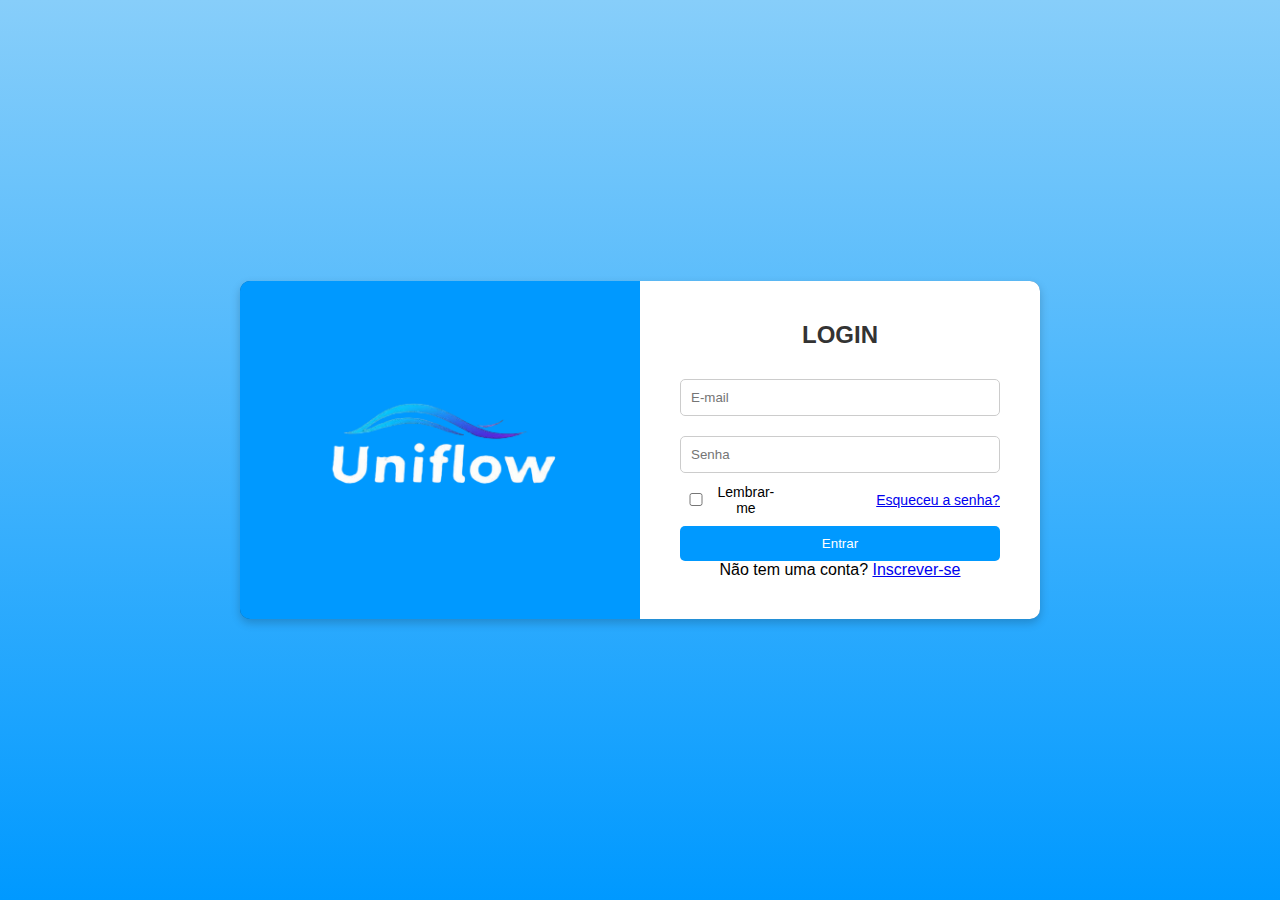
<file: UniFlow/index.html>
<!DOCTYPE html>
<html lang="pt-BR">
<head>
    <meta charset="UTF-8">
    <meta name="viewport" content="width=device-width, initial-scale=1.0">
    <title>Página de Login</title>
    <link rel="stylesheet" href="styles.css">
</head>
<body>
    <div class="container">
        <div class="image">
            <img src="img/a-removebg-preview.png" alt="Imagem de Login">
        </div>
        <div class="login">
            <h2>LOGIN</h2>
            <form>
                <input type="email" placeholder="E-mail" required>
                <input type="password" placeholder="Senha" required>
                <div class="options">
                    <label class="checkbox">
                        <input type="checkbox"> Lembrar-me
                    </label>
                    <a href="#">Esqueceu a senha?</a>
                </div>
                <button type="submit">Entrar</button>
            </form>
            <p>Não tem uma conta? <a href="#">Inscrever-se</a></p>
            </div>
        </div>
    </div>
</body>
</html>
</file>
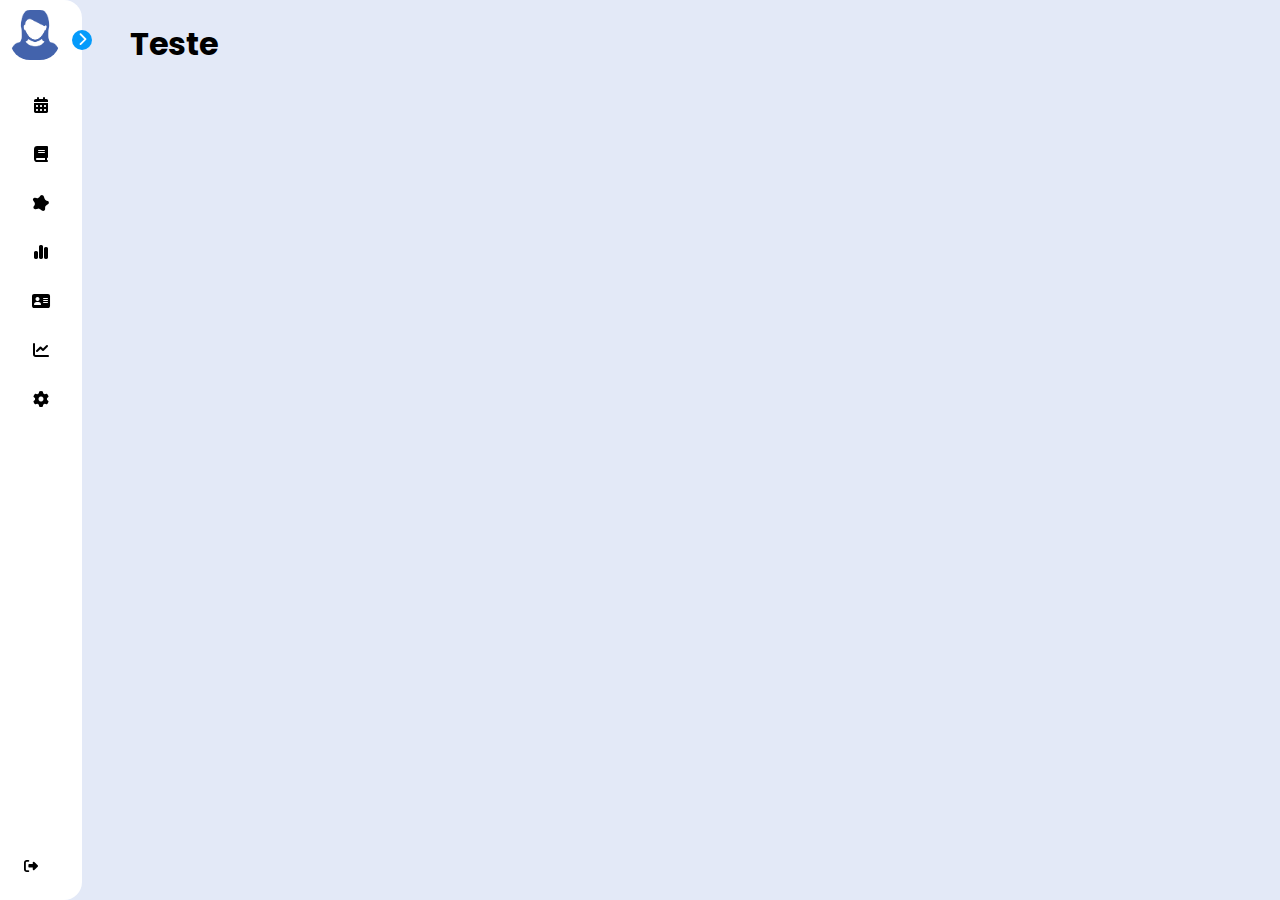
<file: UniFlow/telaInicial.html>
<!DOCTYPE html>
<html lang="pt-br">

<head>
    <meta charset="UTF-8">
    <meta name="viewport" content="width=device-width, initial-scale=1.0">
    <link rel="stylesheet" href="https://cdnjs.cloudflare.com/ajax/libs/font-awesome/6.7.2/css/all.min.css">
    <link rel="stylesheet" href="telaInicial.css">
    <title>UniFlow - Tela Inicial</title>
</head>

<body>
    <nav id="sidebar"> <!--barra lateral-->
        <div id="sidebar-content">
            <div id="user">
                <img src="img/avatar.png" id="user_avatar" alt="avatar"> <!--avatar do perfil-->
    
                <p id="user_info">
                    <span class="item-description"> <!--nome da pessoa-->
                        Fulaninho
                    </span>
    
                    <span item-description> <!--descrição da pessoa / sobrenome-->
                    
                    </span>
                </p>
            </div>
    
            <ul id="side-items"> <!--links-->
                <li class="side-items"> <!--colocar active se quiser que fique azul-->
                    <a href="#">
                        <i class="fa-solid fa-calendar-days"></i>
                        <span class="item-description">
                            Calendário <!--Diciplinas e horário das aulas-->
                        </span>
                    </a>
                </li>
    
                <li class="side-items">
                    <a href="#">
                        <i class="fa-solid fa-book"></i>
                        <span class="item-description">
                            Diciplinas <!--Aréa onde terá: Matriculas, Cursos, atvividades e notas-->
                        </span>
                    </a>
                </li>
    
                <li class="side-items">
                    <a href="#">
                        <i class="fa-solid fa-splotch"></i>
                        <span class="item-description">
                            Novidades <!--Notificações de palestras, eventos gerais e tralala-->
                        </span>
                    </a>
                </li>
    
                <li class="side-items">
                    <a href="#">
                        <i class="fa-solid fa-chart-simple"></i>
                        <span class="item-description">
                            Curso  <!--Gráfico que mostra processo para conclusão do curso: % diciplinas obrigatórias concluidas, % restam a cumprir-->
                        </span>
                    </a>
                </li>
    
                <li class="side-items">
                    <a href="#">
                        <i class="fa-solid fa-address-card"></i>
                        <span class="item-description">
                            Carteirinha <!-- carteirinha normal com os dados-->
                        </span>
                    </a>
                </li>
    
                <li class="side-items">
                    <a href="#">
                        <i class="fa-solid fa-chart-line"></i>
                        <span class="item-description">
                            Frequência <!--Área de faltas-->
                        </span>
                    </a>
                </li>
    
                <li class="side-items">
                    <a href="#">
                        <i class="fa-solid fa-gear"></i>
                        <span class="item-description">
                            Configurações <!--config e tralala-->
                        </span>
                    </a>
                </li>
            </ul>
    
            <button id="open-btn">
                <i id="open-btn-icon" class="fa-solid fa-chevron-right"></i>  <!--botão pra abrir e fechar o menu-->
            </button>
        </div>
       
        <div id="logout">
            <button id="sair-btn">
                <i class="fa-solid fa-right-from-bracket"></i>
                <span class="item-description">
                    Sair <!-- botão de sair-->
                </span>
            </button>
        </div>
    </nav>
    <main>
        <h1>Teste</h1>
    </main>
    <script src="telaInicial.js"></script>
</body>

</html>
</file>
<file: UniFlow/styles.css>
* {
    margin: 0;
    padding: 0;
    box-sizing: border-box;
    font-family: Arial, sans-serif;
}

body {
    background: linear-gradient(to bottom, #87CEFA, #0099FF ); 
    display: flex;
    justify-content: center;
    align-items: center;
    height: 100vh;
}

.container {
    display: flex;
    width: 800px;
    background: #005fa3; 
    border-radius: 10px;
    overflow: hidden;
    box-shadow: 0 4px 10px rgba(0, 0, 0, 0.2);
}

.image {
    width: 50%;
    background: #0099FF;
    display: flex;
    align-items: center;
    justify-content: center;
    position: relative;
}

.image img {
    width: 80%;
    position: relative;
    top: -20px; 
}


.login {
    width: 50%;
    padding: 40px;
    text-align: center;
    background: #fff;
}

h2 {
    color: #333;
    margin-bottom: 20px;
}

form input {
    width: 100%;
    padding: 10px;
    margin: 10px 0;
    border: 1px solid #ccc;
    border-radius: 5px;
}

.options {
    display: flex;
    justify-content: space-between;
    align-items: center;
    font-size: 14px;
}

.checkbox {
    display: flex;
    align-items: center;
    gap: 5px;
}

button {
    width: 100%;
    padding: 10px;
    background: #0099FF;
    color: white;
    border: none;
    border-radius: 5px;
    cursor: pointer;
    margin-top: 10px;
    transition: background 0.3s ease;
}

button:hover {
    background: #007ACC;
}



.icons {
    display: flex;
    justify-content: center;
    gap: 10px;
}

.icons img {
    width: 30px;
    cursor: pointer;
}
</file>
<file: UniFlow/telaInicial.css>
@import url('https://fonts.googleapis.com/css2?family=Poppins:ital,wght@0,100;0,200;0,300;0,400;0,500;0,600;0,700;0,800;0,900;1,100;1,200;1,300;1,400;1,500;1,600;1,700;1,800;1,900&display=swap');

/* Trazendo a fonte "Poppins" do Google Fonts para usar no site */

* {
    margin: 0;
    padding: 0;
    box-sizing: border-box;
    font-family: "Poppins", sans-serif;
}

/* Resetando as margens e o padding de tudo e aplicando a fonte padrão do site */

body {
    display: flex;
    min-height: 100vh;
    background-color: #e3e9f7;
}

/* Usando flexbox para o layout da página e deixando o fundo com uma cor mais clarinha */

main {
    padding: 20px;
}

/* Dando um espaço de 20px ao redor do conteúdo principal */

h1 {
    position: relative; /* Deixa o título fixo porem quando scrola ele acompanha a página */
    top: 0px; /* Ajusta a posição vertical do título */
    left: 110px; /* Ajusta a posição horizontal do título */
    z-index: 0; /* Garante que o título fique por trás da sidebar //Pedro: aqui q tava faltando ó*/
}

/* O título "Teste" vai ficar fixo no topo, mas atrás da sidebar por causa do z-index */

#sidebar {
    display: flex;
    flex-direction: column;
    justify-content: space-between;
    background-color: white;
    position: fixed;
    height: 100vh;
    border-radius: 0px 18px 18px 0px;
    transition: all .5s;
    min-width: 82px;
    z-index: 2; /* Coloca a sidebar sobre o título */
}

/* A sidebar é posicionada de forma fixa na tela (não vai mexer com o scroll),
   tem um fundo branco, bordas arredondadas e vai ter uma transição suave quando abrir/fechar */

#sidebar-content {
    padding: 10px;
}

/* Ajusta o espaço dentro da sidebar para o conteúdo dela */

#user_avatar {
    width: 50px;
    height: 50px;
    object-fit: cover;
    border-radius: 20px;
}

/* Estiliza a imagem do perfil do usuário para ela ser redonda e não esticar a imagem */

#user {
    display: flex;
    align-items: center;
    gap: 8px;
    margin-bottom: 24px;
}

/* Faz o layout do perfil do usuário com os itens (imagem e nome) se alinhando na horizontal */

#user_info {
    display: flex;
    flex-direction: column;
}

/* Coloca as informações do usuário em uma coluna */

#user_info span:last-child {
    color: #6b6b6b;
    font-size: 12px;
}

/* Deixa o texto do perfil mais clarinho e com um tamanho menor */

#side-items {
    display: flex;
    flex-direction: column;
    gap: 8px;
    list-style: none;
}

/* Faz a lista dos itens da sidebar ficarem em uma coluna e sem pontos ou números na frente */

.side-items {
    padding: 10px;
    cursor: pointer;
    border-radius: 8px;
}

/* Adiciona um pouco de espaço nos itens da sidebar, deixa com o cursor em forma de mãozinha 
   e arredonda as bordas */

.side-items:hover:not(.active), #sair-btn:hover {
    background-color: #059bfb;
}

/* Quando passa o mouse por cima dos itens da sidebar (ou do botão de sair), a cor de fundo muda */

.side-items a {
    text-decoration: none;
    display: flex;
    align-items: center;
    justify-content: center;
    color: black;
}

/* Deixa os links dentro da sidebar sem sublinhado e ajusta os itens para ficarem centralizados */

.side-items.active a {
    color: black;
}

/* Se o item da sidebar estiver ativo, a cor do texto vai ser preta */

.side-items a i {
    display: flex;
    align-items: center;
    justify-content: center;
    width: 20px;
    height: 20px;
}

/* Dá um tamanho fixo e centraliza os ícones dentro dos itens da sidebar */

#logout {
    border-top: 1px solid white;
    padding: 12px;
}

/* Adiciona uma linha separando a área de logout da parte de cima da sidebar e coloca um padding */

#sair-btn {
    border: none;
    padding: 12px;
    font-size: 14px;
    display: flex;
    gap: 20px;
    align-items: center;
    border-radius: 8px;
    text-align: left;
    cursor: pointer;
    background-color: transparent;
}

/* Estiliza o botão de sair:
   - Sem borda, com espaçamento entre os itens;
   - Cor de fundo transparente, mas o cursor fica como uma mãozinha quando passa por cima */

#open-btn {
    position: absolute;
    top: 30px;
    right: -10px;
    background-color: #059bfb;
    color: white;
    border-radius: 100%;
    width: 20px;
    height: 20px;
    border: none;
    cursor: pointer;
}

/* O botão de abrir/fechar a sidebar fica com o formato de círculo, cor azul e posição absoluta no topo */

#open-btn-icon {
    transition: transform 0.3s ease;
}

/* Transição suave para girar o ícone da seta quando abrir/fechar a sidebar */

.open-sidebar #open-btn-icon {
    transform: rotate(180deg);
}

/* Quando a sidebar estiver aberta, o ícone da seta vai girar 180 graus */

.item-description {
    width: 0px;
    overflow: hidden;
    white-space: nowrap;
    text-overflow: ellipsis;
    font-size: 14px;
    transition: width .6s;
}

/* As descrições dos itens da sidebar começam com largura 0 (invisíveis),
   e ao abrir a sidebar, elas ganham largura com uma transição suave */

#sidebar.open-sidebar {
    min-width: 15%;
}

/* Quando a sidebar está aberta, ela expande para 15% da largura da tela */

#sidebar.open-sidebar .item-description {
    width: 150px;
}

/* Quando a sidebar está aberta, as descrições dos itens ganham 150px de largura */

#sidebar.open-sidebar .side-items a {
    justify-content: flex-start;
    gap: 14px;
}

/* Quando a sidebar é aberta, os itens são alinhados à esquerda e o espaçamento entre ícones e texto aumenta */
</file>
